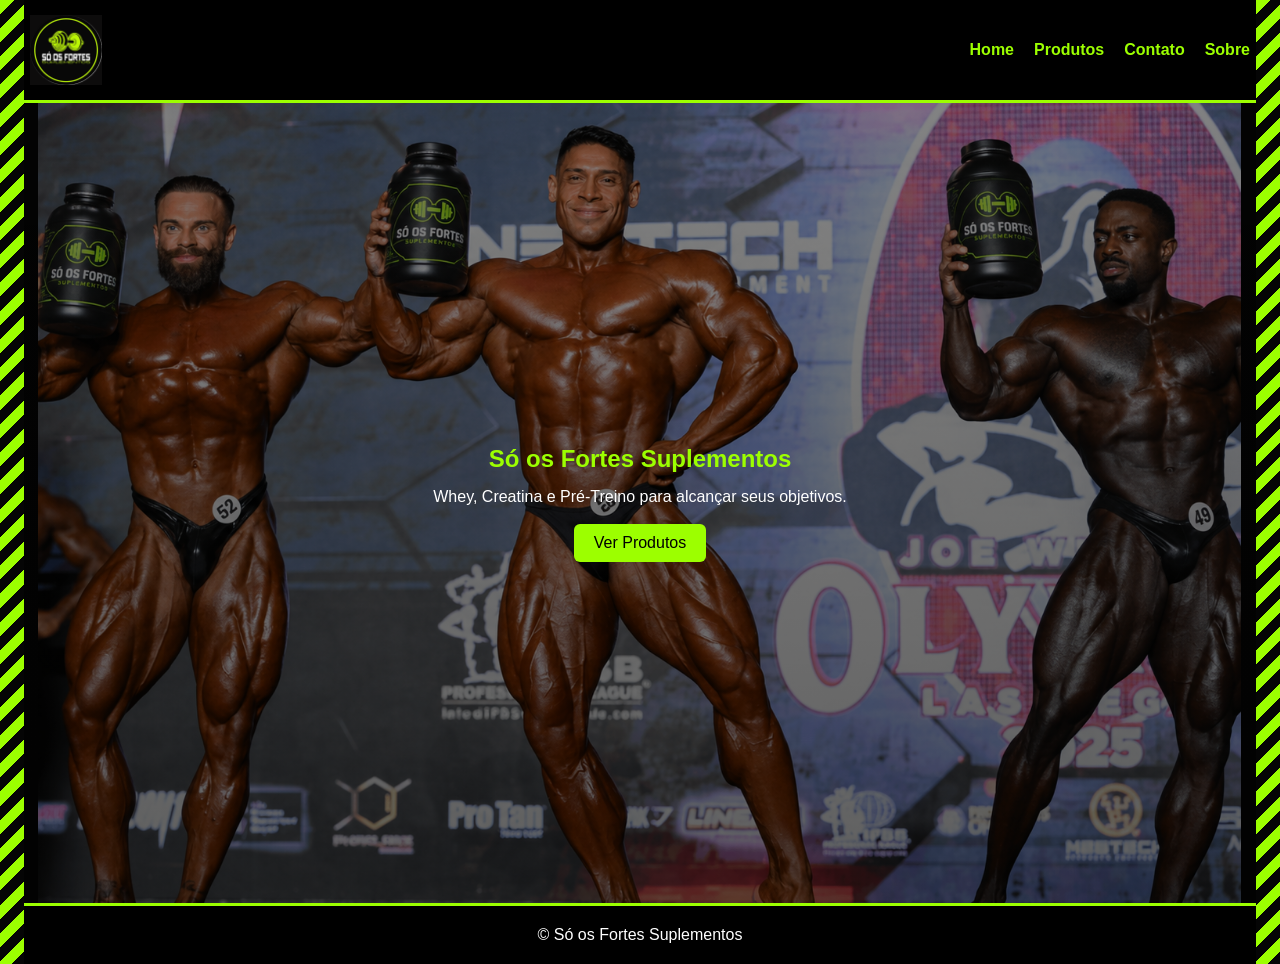
<file: so-os-fortes-site/index.html>
<!DOCTYPE html><html lang='pt-br'><head><meta charset='UTF-8'><title>Só os Fortes</title>
<link rel='stylesheet' href='css/style.css'></head><body class="home">

<header>
  <nav class="navbar">
    <img src="img/logo.png" class="logo" alt="Logo">
    <ul>
      <li><a href="index.html">Home</a></li>
      <li><a href="produtos.html">Produtos</a></li>
      <li><a href="contato.html">Contato</a></li>
      <li><a href="sobre.html">Sobre</a></li>
    </ul>
  </nav>
</header>

<section class='hero'>
<h1>Só os Fortes Suplementos</h1>
<p>Whey, Creatina e Pré-Treino para alcançar seus objetivos.</p><br>
<a class='btn' href='produtos.html'>Ver Produtos</a>
</section>
<footer>© Só os Fortes Suplementos</footer>
<script src='js/script.js'></script></body></html>
</file>
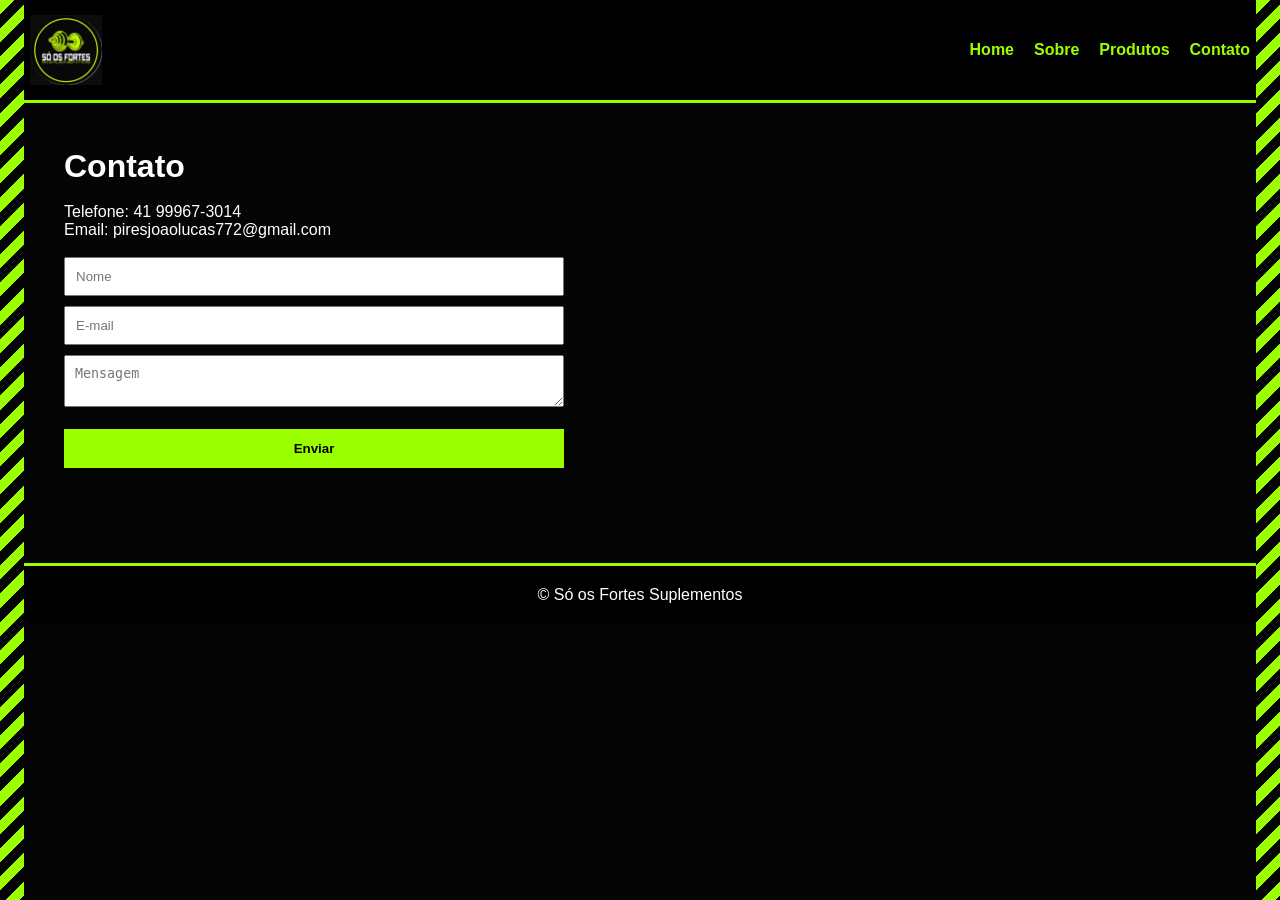
<file: so-os-fortes-site/contato.html>
<!DOCTYPE html><html><head><meta charset='UTF-8'><title>Contato</title>
<link rel='stylesheet' href='css/style.css'></head><body>
<header>
  <nav class="navbar">
    <img src="img/logo.png" class="logo" alt="Logo">
    <ul>
      <li><a href="index.html">Home</a></li>
      <li><a href="sobre.html">Sobre</a></li>
      <li><a href="produtos.html">Produtos</a></li>
      <li><a href="contato.html">Contato</a></li>
    </ul>
  </nav>
</header>

<div class='container'>
<h1>Contato</h1><br>
<p>Telefone: 41 99967-3014</p>
<p>Email: piresjoaolucas772@gmail.com</p><br>
<form id='contatoForm'>
<input id='nome' placeholder='Nome'>
<input id='email' placeholder='E-mail'>
<textarea id='mensagem' placeholder='Mensagem'></textarea>
<button type='submit'>Enviar</button>
</form>
<p id='mensagemSucesso'></p>
</div>
<footer>© Só os Fortes Suplementos</footer><script src='js/script.js'></script></body></html>
</file>
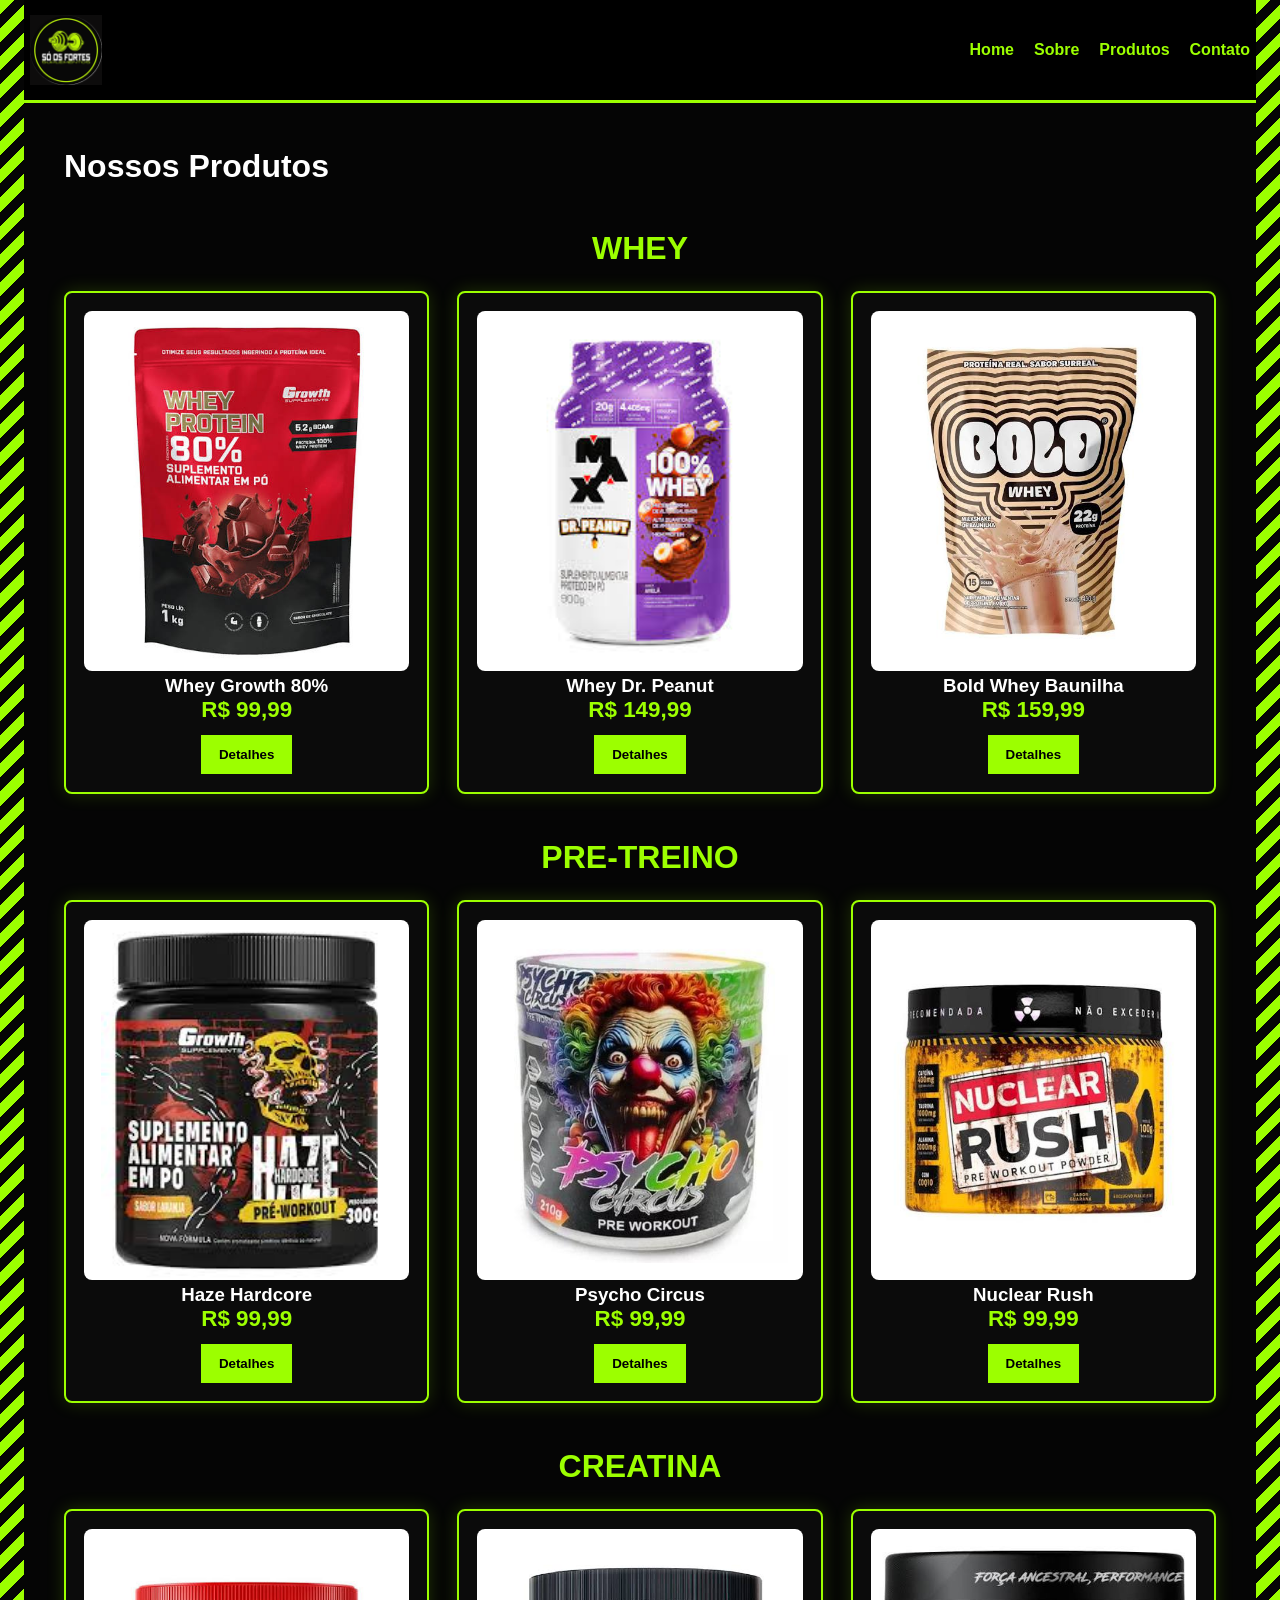
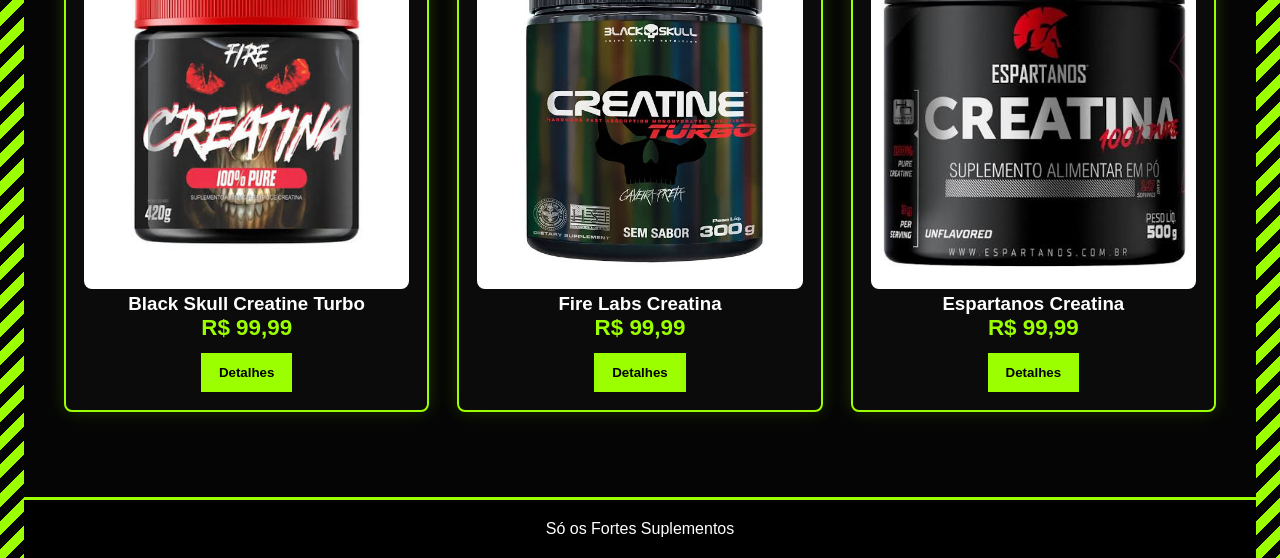
<file: so-os-fortes-site/produtos.html>
<!DOCTYPE html><html><head><meta charset='UTF-8'><title>Produtos</title>
<link rel='stylesheet' href='css/style.css'></head><body>
<header>
  <nav class="navbar">
    <img src="img/logo.png" class="logo" alt="Logo">
    <ul>
      <li><a href="index.html">Home</a></li>
      <li><a href="sobre.html">Sobre</a></li>
      <li><a href="produtos.html">Produtos</a></li>
      <li><a href="contato.html">Contato</a></li>
    </ul>
  </nav>
</header>

<div class='container'><h1>Nossos Produtos</h1>

<section class='categoria-produtos'>
<h2>Whey</h2>
<div class='produtos'>
<div class='card'><img src='img/whey-1.jfif' alt='Whey Protein Growth 80%'><h3>Whey Growth 80%</h3><p class='preco'>R$ 99,99</p><button class='detalhes' data-produto='Whey Growth 80%: sabor chocolate.'>Detalhes</button></div>
<div class='card'><img src='img/whey-2.jfif' alt='Whey Dr. Peanut Avela'><h3>Whey Dr. Peanut</h3><p class='preco'>R$ 149,99</p><button class='detalhes' data-produto='Whey Dr. Peanut: sabor avela com alto teor de proteina.'>Detalhes</button></div>
<div class='card'><img src='img/whey-3.jfif' alt='Bold Whey Milkshake de Baunilha'><h3>Bold Whey Baunilha</h3><p class='preco'>R$ 159,99</p><button class='detalhes' data-produto='Bold Whey: milkshake de baunilha com 22g de proteina.'>Detalhes</button></div>
</div>
</section>

<section class='categoria-produtos'>
<h2>Pre-Treino</h2>
<div class='produtos'>
<div class='card'><img src='img/pre-treino-1.jfif' alt='Haze Hardcore'><h3>Haze Hardcore</h3><p class='preco'>R$ 99,99</p><button class='detalhes' data-produto='Haze Hardcore: pre-treino sabor laranja.'>Detalhes</button></div>
<div class='card'><img src='img/pre-treino-2.jfif' alt='Psycho Circus'><h3>Psycho Circus</h3><p class='preco'>R$ 99,99</p><button class='detalhes' data-produto='Psycho Circus: pre-treino 210g.'>Detalhes</button></div>
<div class='card'><img src='img/pre-treino-3.jfif' alt='Nuclear Rush'><h3>Nuclear Rush</h3><p class='preco'>R$ 99,99</p><button class='detalhes' data-produto='Nuclear Rush: pre-treino sabor guarana.'>Detalhes</button></div>
</div>
</section>

<section class='categoria-produtos'>
<h2>Creatina</h2>
<div class='produtos'>
<div class='card'><img src='img/creatina-1.jfif' alt='Black Skull Creatine Turbo'><h3>Black Skull Creatine Turbo</h3><p class='preco'>R$ 99,99</p><button class='detalhes' data-produto='Black Skull Creatine Turbo: creatina sem sabor 300g.'>Detalhes</button></div>
<div class='card'><img src='img/creatina-2.jfif' alt='Fire Labs Creatina 100% Pure'><h3>Fire Labs Creatina</h3><p class='preco'>R$ 99,99</p><button class='detalhes' data-produto='Fire Labs Creatina: 100% pure 420g.'>Detalhes</button></div>
<div class='card'><img src='img/creatina-3.jfif' alt='Espartanos Creatina 100% Pure'><h3>Espartanos Creatina</h3><p class='preco'>R$ 99,99</p><button class='detalhes' data-produto='Espartanos Creatina: 100% pure 500g.'>Detalhes</button></div>
</div>
</section>
</div>

<footer>Só os Fortes Suplementos</footer><script src='js/script.js'></script></body></html>
</file>
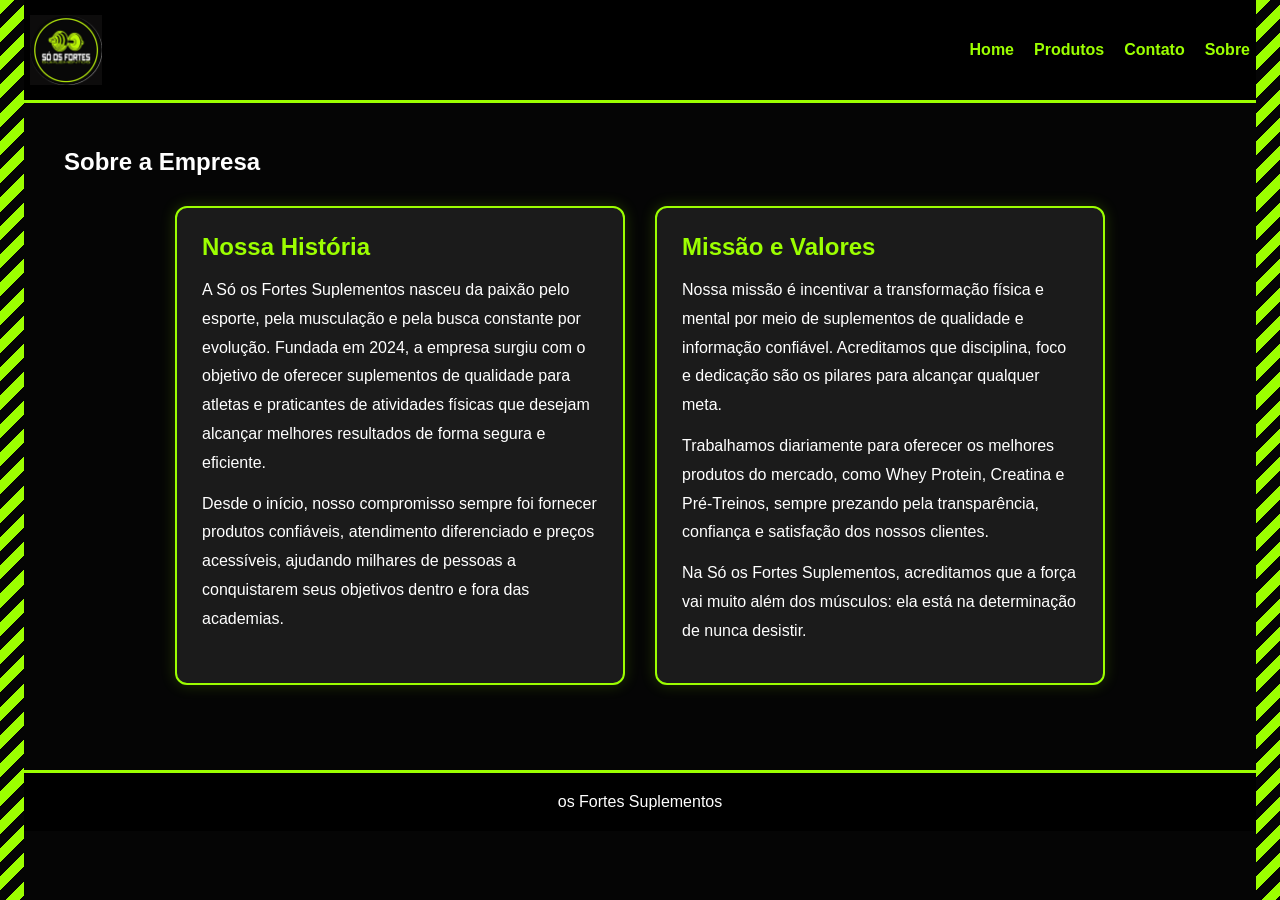
<file: so-os-fortes-site/sobre.html>
<!DOCTYPE html><html><head><meta charset='UTF-8'><title>Sobre</title>
<link rel='stylesheet' href='css/style.css'></head><body>
<header>
  <nav class="navbar">
    <img src="img/logo.png" class="logo" alt="Logo">
    <ul>
      <li><a href="index.html">Home</a></li>
      <li><a href="produtos.html">Produtos</a></li>
      <li><a href="contato.html">Contato</a></li>
      <li><a href="sobre.html">Sobre</a></li>
    </ul>
  </nav>
</header>

<section class="container">
<h1>Sobre a Empresa</h1>

<div class="sobre-container">
<div class="sobre-card">
<h2>Nossa História</h2>

<p>
A Só os Fortes Suplementos nasceu da paixão pelo esporte, pela
musculação e pela busca constante por evolução. Fundada em 2024,
a empresa surgiu com o objetivo de oferecer suplementos de qualidade
para atletas e praticantes de atividades físicas que desejam alcançar
melhores resultados de forma segura e eficiente.
</p>

<p>
Desde o início, nosso compromisso sempre foi fornecer produtos
confiáveis, atendimento diferenciado e preços acessíveis,
ajudando milhares de pessoas a conquistarem seus objetivos
dentro e fora das academias.
</p>
</div>

<div class="sobre-card">
<h2>Missão e Valores</h2>

<p>
Nossa missão é incentivar a transformação física e mental por meio
de suplementos de qualidade e informação confiável. Acreditamos que
disciplina, foco e dedicação são os pilares para alcançar qualquer meta.
</p>

<p>
Trabalhamos diariamente para oferecer os melhores produtos do mercado,
como Whey Protein, Creatina e Pré-Treinos, sempre prezando pela
transparência, confiança e satisfação dos nossos clientes.
</p>

<p>
Na Só os Fortes Suplementos, acreditamos que a força vai muito além
dos músculos: ela está na determinação de nunca desistir.
</p>

</div>
</div>
</section><footer> os Fortes Suplementos</footer><script src='js/script.js'></script></body></html>
</file>
<file: so-os-fortes-site/css/style.css>
*{margin:0;padding:0;box-sizing:border-box}

body{font-family:Arial,sans-serif;background:#050505;color:#fff;overflow-x:hidden;position:relative;min-height:100vh}

body::before,body::after{content:"";position:absolute;top:0;bottom:0;width:24px;background:repeating-linear-gradient(135deg,#9cff00 0 10px,#050505 10px 20px);z-index:10;pointer-events:none}

body::before{left:0}

body::after{right:0}


.navbar{display:flex;justify-content:space-between;align-items:center;padding:15px 30px;background:#000;border-bottom:3px solid #9cff00}

.logo{height:70px}

.navbar ul{display:flex;gap:20px;list-style:none}

.navbar a{color:#9cff00;text-decoration:none;font-weight:bold}

.hero{text-align:center;padding:60px 20px}

.home .hero{position:relative;min-height:calc(100vh - 100px);display:flex;flex-direction:column;justify-content:center;align-items:center;background-image:linear-gradient(rgba(0,0,0,.48),rgba(0,0,0,.62)),url('../img/home-bg.png');background-position:center top;background-size:auto,94% auto;background-repeat:no-repeat;overflow:hidden}

.home .hero>*{position:relative;z-index:1}

.hero h1{color:#9cff00;margin-bottom:15px}

.btn{background:#9cff00;color:#000;padding:10px 20px;text-decoration:none;border-radius:6px}

.container{padding:45px 5vw;max-width:1500px;margin:0 auto}

.categoria-produtos{margin-top:45px}

.categoria-produtos h2{color:#9cff00;margin-bottom:24px;text-align:center;font-size:2rem;text-transform:uppercase}

.produtos{display:grid;grid-template-columns:repeat(auto-fit,minmax(300px,1fr));gap:28px;width:100%}

.card{background:#0b0b0b;border:2px solid #9cff00;padding:18px;border-radius:8px;text-align:center;box-shadow:0 0 18px rgba(156,255,0,.18)}

.card img{width:100%;height:360px;object-fit:contain;background:#fff;border-radius:8px}

.preco{color:#9cff00;font-size:1.4rem;font-weight:bold}

button{background:#9cff00;border:none;padding:12px 18px;cursor:pointer;margin-top:12px;font-weight:bold}

.detalhes-info{display:none;margin-top:16px;text-align:left;color:#fff}
.detalhes-info.ativo{display:block}
.detalhes-info p{line-height:1.6;margin-bottom:12px}
.detalhes-info ul{list-style:none;margin-top:14px}
.detalhes-info li{display:flex;align-items:center;gap:8px;margin-bottom:8px;font-weight:bold}
.detalhes-info li::before{content:"V";display:inline-flex;align-items:center;justify-content:center;width:22px;height:22px;background:#d60000;color:#fff;border-radius:50%;font-size:.8rem;font-weight:bold;flex:0 0 22px}

footer{text-align:center;padding:20px;background:#000;border-top:3px solid #9cff00;margin-top:40px}

.home footer{margin-top:0}

form{display:flex;flex-direction:column;gap:10px;max-width:500px}

input,textarea{padding:10px}

#mensagemSucesso{color:#9cff00;font-weight:bold;margin-top:10px}

.sobre-container{display:flex;gap:30px;justify-content:center;flex-wrap:wrap;margin-top:30px}
.sobre-card{background-color:#1b1b1b;border:2px solid #9cff00;border-radius:12px;padding:25px;width:450px;color:white;box-shadow:0 0 15px rgba(156,255,0,.2)}
.sobre-card h2{color:#9cff00;margin-bottom:15px}
.sobre-card p{line-height:1.8;margin-bottom:12px}
.sobre-imagem{margin-top:35px;text-align:center}
.sobre-imagem img{width:100%;max-width:900px;border:2px solid #9cff00;border-radius:12px;box-shadow:0 0 18px rgba(156,255,0,.22)}
</file>
